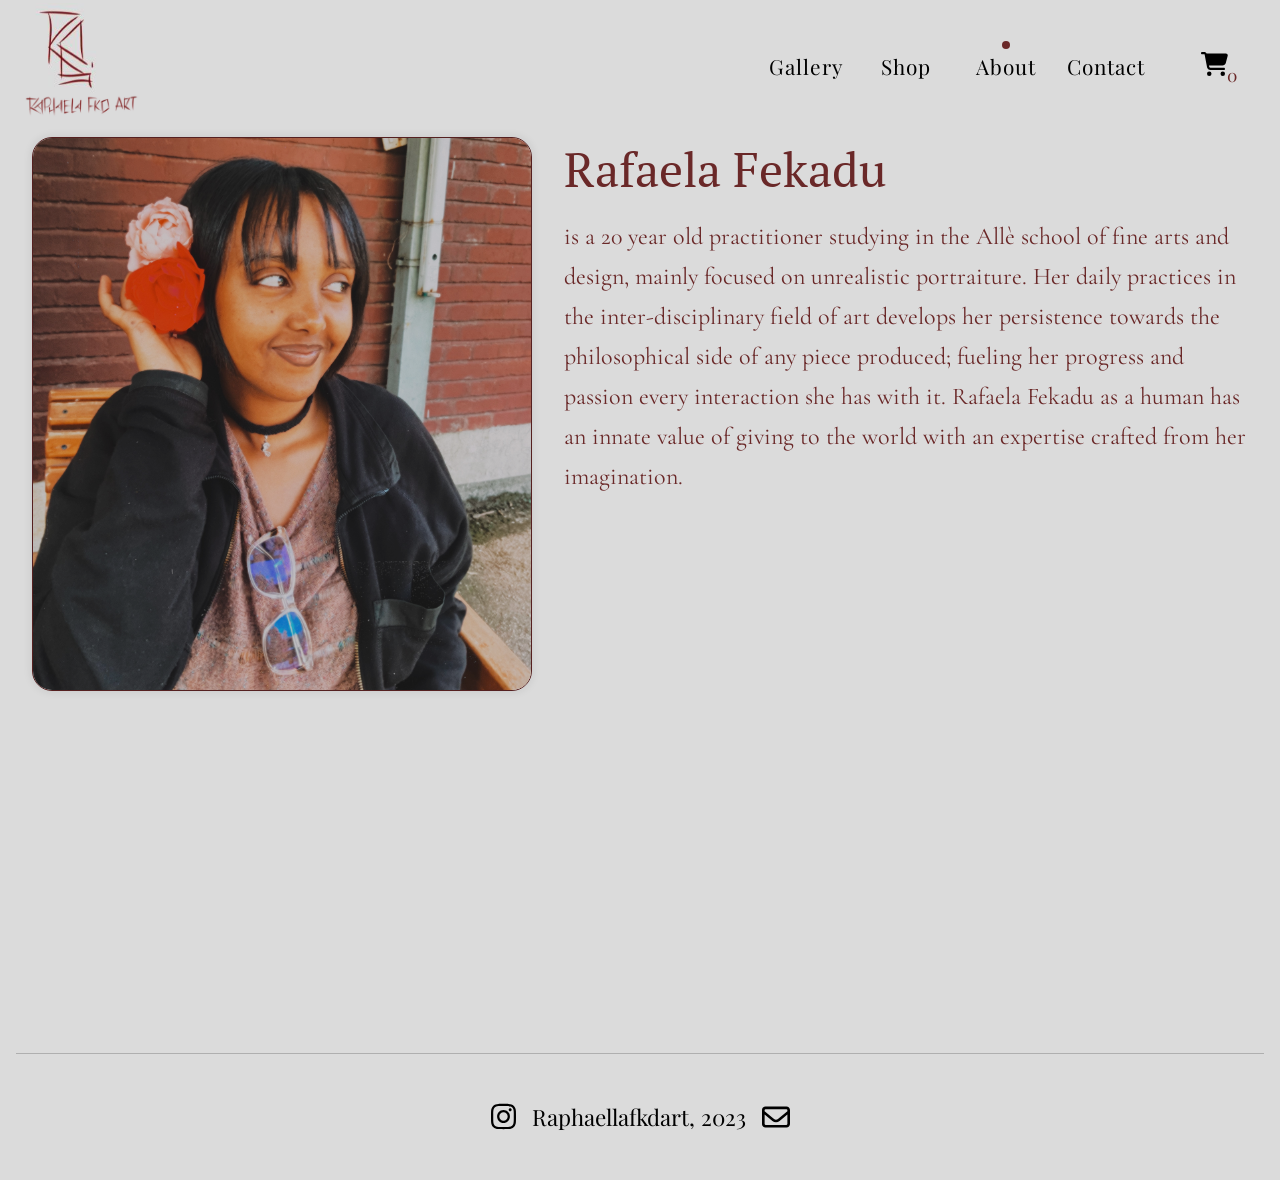
<file: about.html>
<!DOCTYPE html>
<html lang="en">
  <head>
    <meta charset="UTF-8" />
    <meta name="viewport" content="width=device-width, initial-scale=1.0" />
    <meta name="description" content="About Artist Raphaella" />
    <meta property="title" content="About - Raphaella Fkd Art" />
    <meta name="author" content="JFKD" />
    <title>About - Raphaella Fkd Art</title>
    <link rel="icon" href="img/raphaella-logo.JPEG" />
    <link rel="stylesheet" href="css/main.css" />
    <link rel="stylesheet" href="css/about.css" />
    <script defer src="js/main.js"></script>
  </head>
  <body>
    <nav id="navigation">
      <h1 class="logo">
        <a href="index.html" aria-label="link to gallery"
          ><img width="90px" src="img/raphaella-logo.JPEG" alt="company_logo" />
          <img
            width="115px"
            src="img/raphaella-logo_extension.PNG"
            alt="logo extension"
          />
        </a>
      </h1>
      <ul class="nav-elements">
        <li>
          <a href="index.html" aria-label="link to gallery">Gallery</a>
          <div class="indicator"></div>
        </li>
        <li>
          <a href="shop.html" aria-label="link to shop">Shop</a>
          <div class="indicator"></div>
        </li>
        <li class="page">
          <a href="about.html" aria-label="link to about page">About</a>
          <div class="indicator"></div>
        </li>
        <li>
          <a href="contact.html">Contact</a>
          <div class="indicator"></div>
        </li>
        <li class="cart-li">
          <a
            class="cart_icon"
            href="cart.html"
            aria-label="link to shopping cart"
          >
            <svg
              xmlns="http://www.w3.org/2000/svg"
              height="1.5rem"
              viewBox="0 0 576 512"
            >
              <path
                d="M0 24C0 10.7 10.7 0 24 0H69.5c22 0 41.5 12.8 50.6 32h411c26.3 0 45.5 25 38.6 50.4l-41 152.3c-8.5 31.4-37 53.3-69.5 53.3H170.7l5.4 28.5c2.2 11.3 12.1 19.5 23.6 19.5H488c13.3 0 24 10.7 24 24s-10.7 24-24 24H199.7c-34.6 0-64.3-24.6-70.7-58.5L77.4 54.5c-.7-3.8-4-6.5-7.9-6.5H24C10.7 48 0 37.3 0 24zM128 464a48 48 0 1 1 96 0 48 48 0 1 1 -96 0zm336-48a48 48 0 1 1 0 96 48 48 0 1 1 0-96z"
              />
            </svg>
            <sub class="cart_amount"></sub>
            <div class="indicator"></div>
          </a>
        </li>
        <li class="drop-icon">
          <span></span>
        </li>
      </ul>
    </nav>
    <ul class="side-bar-elements">
      <li>
        <a href="index.html" aria-label="link to gallery">Gallery</a>
        <div class="indicator"></div>
      </li>
      <li>
        <a href="shop.html" aria-label="link to shop">Shop</a>
        <div class="indicator"></div>
      </li>
      <li>
        <a href="about.html" aria-label="link to about page">About</a>
        <div class="indicator"></div>
      </li>
      <li>
        <a href="contact.html">Contact</a>
        <div class="indicator"></div>
      </li>
    </ul>
    <div class="popup_container">
      <!-- FOOTER SIGN UP POPUPS -->
      <section class="shopping-option_popup success_popup_footer">
        <header>
          <h3>Successful</h3>
          <div class="styler"></div>
        </header>
        <p>You'll recieve notifications to your email inbox.</p>
      </section>
      <section class="shopping-option_popup failed_popup_footer">
        <header>
          <h3>Failed</h3>
          <div class="styler"></div>
        </header>
        <p>Try Again.</p>
      </section>
      <!-- EMAIL SENDING... -->
      <section class="loading">
        <div class="indication"></div>
      </section>
    </div>
    <main id="main-content">
      <figure class="about_container">
        <img
          oncontextmenu="return false;"
          draggable="false"
          src="img/raphaella-about-page-pic.JPEG"
          alt="Artist pic"
        />
        <figcaption>
          <h3><span>Rafaela Fekadu</span></h3>
          <p>
            is a 20 year old practitioner studying in the Allè school of fine
            arts and design, mainly focused on unrealistic portraiture. Her
            daily practices in the inter-disciplinary field of art develops her
            persistence towards the philosophical side of any piece produced;
            fueling her progress and passion every interaction she has with it.
            Rafaela Fekadu as a human has an innate value of giving to the world
            with an expertise crafted from her imagination.
          </p>
        </figcaption>
      </figure>
    </main>

    <footer>
      <a href="https://www.instagram.com/raphaellafkdart" target="_blank">
        <img
          width="25px"
          class="instagramIcon"
          alt="instagramIcon"
          src="img/instagram.svg"
        />
      </a>
      <p id="copyright">Raphaellafkdart, 2023</p>
      <a href="contact.html">
        <img
          width="28px"
          class="emailIcon"
          alt="emailIcon"
          src="img/envelope-regular.svg"
        />
      </a>
    </footer>
  </body>
</html>
</file>
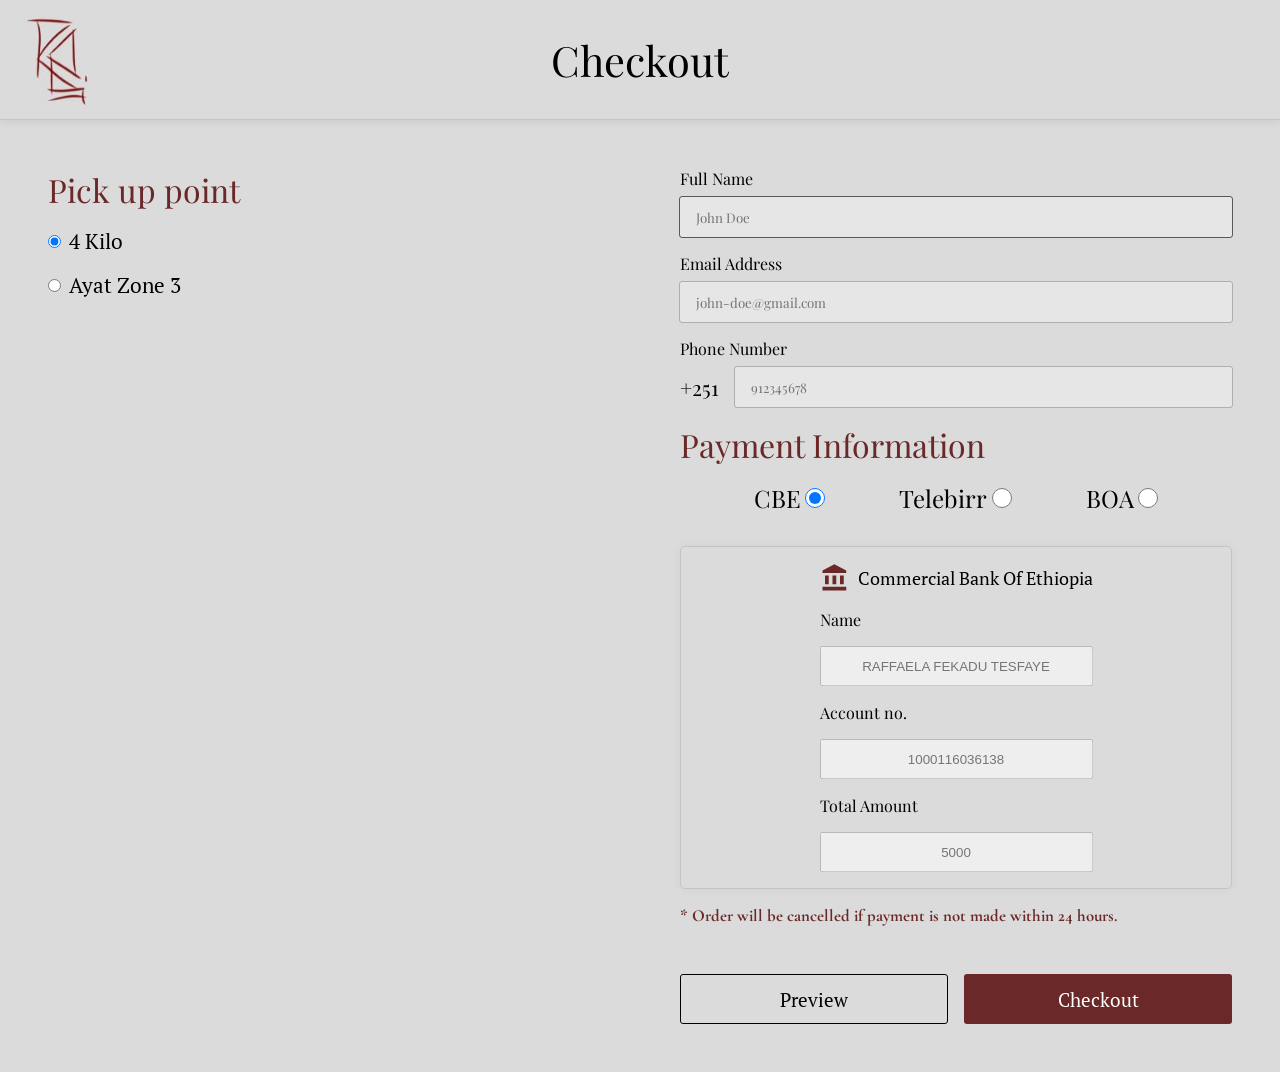
<file: checkout.html>
<!DOCTYPE html>
<html lang="en">
  <head>
    <meta charset="UTF-8" />
    <meta name="viewport" content="width=device-width, initial-scale=1.0" />
    <meta
      name="description"
      content="purchase page where clients go through the final purchase process."
    />
    <meta property="title" content="Checkout - Raphaella Fkd Art" />
    <meta name="author" content="JFKD" />
    <title>Checkout - Raphaella Fkd Art</title>
    <link rel="icon" href="img/raphaella-logo.JPEG" />
    <script defer src="js/checkout.js"></script>
    <link rel="stylesheet" href="css/main.css" />
    <link rel="stylesheet" href="css/checkout.css" />
  </head>
  <body>
    <!-- HEADER -->

    <header>
      <h1>
        <img src="img/raphaella-logo.JPEG" alt="company logo" />
      </h1>
      <h2>Checkout</h2>
    </header>

    <!-- MAIN CONTENT -->

    <div class="preview-popup">
      <article class="preview-card">
        <h2>Checkout Preview</h2>
        <div class="preview-content">
          <h3>You have not filled out the form yet.</h3>
        </div>
        <button type="button">Back</button>
      </article>
    </div>

    <main>
      <section id="summary">
        <div class="checkout-items"></div>
        <article class="delivery">
          <h3>Pick up point</h3>
          <label for="point-1">
            <input
              type="radio"
              name="delivery"
              id="point-1"
              checked
              class="main-input"
            />
            <p>4 Kilo</p>
          </label>
          <label for="point-2">
            <input
              type="radio"
              name="delivery"
              id="point-2"
              class="main-input"
            />
            <p>Ayat Zone 3</p>
          </label>
        </article>
      </section>
      <form id="form">
        <section>
          <article>
            <label for="name">
              <span class="input-label">Full Name</span>
              <input
                type="text"
                id="name"
                name="name"
                autofocus="off"
                required
                placeholder="John Doe"
                class="main-input"
              />
            </label>
            <label for="email">
              <span class="input-label">Email Address</span>
              <input
                type="email"
                id="email"
                name="email"
                required
                placeholder="john-doe@gmail.com"
                class="main-input"
              />
            </label>
            <label for="phone-num">
              <span class="input-label">Phone Number</span>
              <div>
                <p>+251</p>
                <input
                  type="tel"
                  id="phone-num"
                  name="phone-num"
                  required
                  placeholder="912345678"
                  class="main-input"
                />
              </div>
            </label>
          </article>
          <article id="payment">
            <h3>Payment Information</h3>
            <div class="options">
              <label for="cbe">
                <input
                  type="radio"
                  name="payment"
                  id="cbe"
                  checked
                  class="main-input"
                />
                <span class="input-label">CBE</span>
              </label>
              <label for="telebirr">
                <input
                  type="radio"
                  name="payment"
                  id="telebirr"
                  class="main-input"
                />
                <span class="input-label">Telebirr</span>
              </label>
              <label for="boa">
                <input
                  type="radio"
                  name="payment"
                  id="boa"
                  class="main-input"
                />
                <span class="input-label">BOA</span>
              </label>
            </div>
            <div id="CBE-method" class="payment-information checked">
              <h4>
                <svg
                  xmlns="http://www.w3.org/2000/svg"
                  width="30px"
                  height="30px"
                  viewBox="0 0 24 24"
                >
                  <path
                    fill="var(--BTNCOLOR)"
                    d="M11.5 1L2 6v2h19V6m-5 4v7h3v-7M2 22h19v-3H2m8-9v7h3v-7m-9 0v7h3v-7z"
                  />
                </svg>
                Commercial Bank Of Ethiopia
              </h4>
              <article>
                <p>Name</p>
                <input
                  type="text"
                  disabled
                  placeholder="RAFFAELA FEKADU TESFAYE"
                />
              </article>
              <article>
                <p>Account no.</p>
                <input type="text" disabled placeholder="1000116036138" />
              </article>
              <article>
                <p>Total Amount</p>
                <input type="text" disabled placeholder="5000" />
              </article>
            </div>
            <div id="Telebirr-method" class="payment-information">
              <h4>
                <svg
                  xmlns="http://www.w3.org/2000/svg"
                  width="30px"
                  height="30px"
                  viewBox="0 0 512 512"
                >
                  <rect
                    width="416"
                    height="288"
                    x="48"
                    y="144"
                    fill="none"
                    stroke="var(--BTNCOLOR)"
                    stroke-linejoin="round"
                    stroke-width="32"
                    rx="48"
                    ry="48"
                  />
                  <path
                    fill="none"
                    stroke="var(--BTNCOLOR)"
                    stroke-linejoin="round"
                    stroke-width="32"
                    d="M411.36 144v-30A50 50 0 0 0 352 64.9L88.64 109.85A50 50 0 0 0 48 159v49"
                  />
                  <path
                    fill="var(--BTNCOLOR)"
                    d="M368 320a32 32 0 1 1 32-32a32 32 0 0 1-32 32"
                  />
                </svg>
                Telebirr
              </h4>
              <article>
                <p>Name</p>
                <input type="text" disabled placeholder="---" />
              </article>
              <article>
                <p>Account no.</p>
                <input type="text" disabled placeholder="0946190202" />
              </article>
              <article>
                <p>Total Amount</p>
                <input type="text" disabled placeholder="5000" />
              </article>
            </div>
            <div id="BOA-method" class="payment-information">
              <h4>
                <svg
                  xmlns="http://www.w3.org/2000/svg"
                  width="30px"
                  height="30px"
                  viewBox="0 0 24 24"
                >
                  <path
                    fill="var(--BTNCOLOR)"
                    d="M11.5 1L2 6v2h19V6m-5 4v7h3v-7M2 22h19v-3H2m8-9v7h3v-7m-9 0v7h3v-7z"
                  />
                </svg>
                Bank Of Abyssinia
              </h4>
              <article>
                <p>Name</p>
                <input
                  type="text"
                  disabled
                  placeholder="RAFAELA FEKADU TESFAYE"
                />
              </article>
              <article>
                <p>Account no.</p>
                <input type="text" disabled placeholder="185247511" />
              </article>
              <article>
                <p>Total Amount</p>
                <input type="text" disabled placeholder="5000" />
              </article>
            </div>
          </article>
        </section>
        <p class="notice">
          * Order will be cancelled if payment is not made within 24 hours.
        </p>
        <div class="btns">
          <button type="button" id="preview-btn">Preview</button>
          <button type="submit">Checkout</button>
        </div>
      </form>
    </main>
  </body>
</html>
</file>
<file: css/main.css>
/* FONT-FAMILY */

@import url("https://fonts.googleapis.com/css2?family=Cormorant+Garamond:ital,wght@0,300;0,400;0,500;0,600;0,700;1,300;1,400;1,500;1,600;1,700&family=PT+Serif:ital,wght@0,400;0,700;1,400;1,700&family=Playfair+Display:ital,wght@0,400;0,500;0,600;0,700;0,800;0,900;1,400;1,500;1,600;1,700;1,800;1,900&display=swap");

/* VARIABLES */

:root {
  --BACKGROUND: #dbdbdb;
  --BTNCOLOR: #6a2828;
  --NAVIGATION_FONT: "Playfair Display";
  --PRICE_FONT: "PT serif";
  --DESCRIPTION_FONT: "Cormorant Garamond";
}

/* RESET */

* {
  margin: 0;
  padding: 0;
  box-sizing: border-box;
  scroll-behavior: smooth;
}

*::selection {
  background: #784343;
  color: var(--BACKGROUND);
}

img::selection {
  background: none;
}

ul {
  list-style: none;
}

li {
  cursor: pointer;
}

a:any-link,
a:visited {
  text-decoration: none;
  color: var(--PRIMARY);
}

button {
  border: none;
  outline: none;
  outline-color: none;
}

body.covered {
  overflow: hidden;
}

/* PAGE POPUP */

.popup_container {
  position: fixed;
  top: 0%;
  left: 0%;
  z-index: -1;
  height: 100%;
  width: 100vw;
  -webkit-backdrop-filter: blur(10px);
  backdrop-filter: blur(10px);
  display: flex;
  flex-direction: column;
  justify-content: center;
  align-items: center;
  z-index: -1;
  opacity: 0;
  transition: 0.3s;
}

.popup_container.blur {
  z-index: 10000;
  opacity: 1;
}

/* PURCHASE LOADING EFFECT */

.loading {
  height: 100%;
  width: 100%;
  display: none;
  place-content: center;
}

.loading.activated {
  display: grid;
}

.indication {
  height: 100px;
  width: 100px;
  border: 4px solid var(--BTNCOLOR);
  border-radius: 50%;
  border-top: none;
  border-right: none;
}

.loading.activated .indication {
  animation: loading 1s infinite linear;
}

@keyframes loading {
  from {
    transform: rotate(0deg);
  }
  to {
    transform: rotate(360deg);
  }
}

.shopping-option_popup {
  position: fixed;
  top: 50%;
  left: 50%;
  transform: translate(-50%, -50%);
  background: var(--BACKGROUND);
  width: 400px;
  height: 250px;
  display: grid;
  gap: 4rem;
  place-content: center;
  opacity: 0;
  z-index: -1;
  transition: all 0.3s;
  border: 1px solid rgba(0, 0, 0, 0.2);
  border-radius: 5px;
  box-shadow: -5px -5px 10px rgba(0, 0, 0, 0.1);
}

.shopping-option_popup .back_btn {
  position: absolute;
  margin: 0.8rem 1rem;
  background: transparent;
  font-family: var(--DESCRIPTION_FONT);
  font-size: 1.3rem;
  text-transform: uppercase;
  cursor: pointer;
  color: black;
}

.shopping-option_popup header {
  display: grid;
  gap: 0.5rem;
  place-items: center;
}

.shopping-option_popup h3 {
  font-family: var(--NAVIGATION_FONT);
  font-size: 2rem;
  font-weight: lighter;
  text-align: center;
  position: relative;
}

.styler {
  height: 1px;
  width: 40px;
  background: black;
}

.shopping-option_popup ul {
  display: flex;
  width: 400px;
  justify-content: space-evenly;
  font-weight: bold;
  font-size: 1.5rem;
}

.shopping-option_popup ul li {
  background: var(--BTNCOLOR);
  border-radius: 5px;
  width: 120px;
  height: 40px;
  display: grid;
  place-content: center;
  position: relative;
  font-family: var(--DESCRIPTION_FONT);
}

.shopping-option_popup ul li a:any-link {
  width: 100%;
  height: 100%;
  position: absolute;
  top: 50%;
  left: 50%;
  transform: translate(-50%, -50%);
  display: grid;
  place-content: center;
  border: 1px solid var(--BACKGROUND);
  border-radius: 10px;
  color: var(--BACKGROUND);
}

.shopping-option_popup ul li {
  color: var(--BACKGROUND);
}

.shopping-option_popup p {
  font-family: var(--DESCRIPTION_FONT);
  font-size: 1.2rem;
  transform: translateY(-20px);
}

/* GENERAL POPUP RESPONSIVE DESIGN */

@media screen and (max-width: 500px) {
  .shopping-option_popup {
    width: 320px;
    height: 210px;
  }

  .shopping-option_popup .back_btn {
    font-size: 1.1rem;
  }

  .shopping-option_popup ul {
    width: 320px;
    font-size: 1.3rem;
  }

  .shopping-option_popup ul li {
    width: 100px;
    height: 35px;
  }
}

@media screen and (max-width: 385px) {
  .shopping-option_popup {
    width: 300px;
    height: 180px;
  }

  .shopping-option_popup .back_btn {
    font-size: 1rem;
  }

  .shopping-option_popup header {
    transform: translateY(20px);
    gap: 0.3rem;
  }

  .shopping-option_popup header h3 {
    font-size: 1.5rem;
  }

  .shopping-option_popup ul {
    width: 300px;
    font-size: 1.15rem;
  }

  .shopping-option_popup ul li {
    width: 95px;
    height: 35px;
  }
}

/* SPECIFIC STYLES TO SPECIFIC POPUPS */

/* CONFIRMATION POPUP */

.confirmation_popup .styler {
  width: 60px;
}

.confirmation_popup ul li {
  width: 160px;
  font-size: 1.1rem;
}

/* RESPONSIVE DESIGN */

@media screen and (max-width: 500px) {
  .confirmation_popup {
    height: 220px;
    width: 330px;
  }

  .confirmation_popup ul {
    flex-direction: column;
    gap: 0.7rem;
    width: 330px;
    align-items: center;
    justify-content: center;
  }

  .confirmation_popup ul li {
    width: 155px;
  }
}

@media screen and (max-width: 385px) {
  .confirmation_popup {
    height: 180px;
    width: 300px;
  }

  .confirmation_popup ul {
    width: 300px;
    padding-bottom: 1rem;
  }

  .confirmation_popup ul li {
    width: 170px;
  }
}

@media screen and (max-width: 335px) {
  .confirmation_popup {
    height: 180px;
    width: 290px;
  }

  .confirmation_popup ul {
    gap: 0.7rem;
    width: 290px;
    padding-bottom: 1.2rem;
  }
}

/* SUCCESSFUL / FAILED POPUP */

.success_popup .styler,
.failed_popup .styler {
  width: 60px;
}

/* RESPONSIVE DESIGN */

@media screen and (max-width: 501px) {
  .success_popup_footer p,
  .failed_popup_footer p {
    font-size: 1rem;
  }
}

@media screen and (max-width: 385px) {
  .success_popup h3,
  .failed_popup h3,
  .success_popup_footer h3,
  .failed_popup_footer h3 {
    transform: translateY(5px);
  }

  .success_popup_footer p,
  .failed_popup_footer p {
    font-size: 0.9rem;
  }
}

/* PAYMENT SUCCESS POPUP */

.payment_popup,
.failed_payment_popup {
  gap: 2rem;
  padding: 1rem;
}

.payment_popup p,
.failed_payment_popup p {
  display: flex;
  gap: 0.2rem;
  flex-direction: column;
  align-items: center;
  padding-top: 1rem !important;
}

/* PAYMENT POPUPS RESPONSIVE DESIGN */

@media screen and (max-width: 501px) {
  .payment_popup,
  .failed_payment_popup {
    gap: 1rem;
  }

  .payment_popup header h3,
  .failed_payment_popup header h3 {
    font-size: 1.7rem;
  }

  .payment_popup p,
  .failed_payment_popup p {
    font-size: 0.9rem;
  }
}

@media screen and (max-width: 385px) {
  .payment_popup,
  .failed_payment_popup {
    gap: 0.4rem;
  }

  .payment_popup p,
  .failed_payment_popup p {
    padding-top: 2.8rem !important;
  }
}

/* POPUP ACTIVATION */

.shopping-option_popup.active {
  opacity: 1;
  z-index: 100000;
}

/* GENERAL STYLES */

body {
  background: var(--BACKGROUND);
}

@media (prefers-color-scheme: dark) {
  body {
    background: var(--BACKGROUND);
  }
}

/* NAVIGATION STYLES */

#navigation {
  display: flex;
  align-items: center;
  max-width: 100vw;
  justify-content: space-between;
  padding: 1rem;
  font-weight: light;
  letter-spacing: 1px;
  font-family: var(--NAVIGATION_FONT);
  padding: 0.2rem 1.5rem;
}

#navigation h1,
#navigation h1 a {
  display: flex;
  flex-direction: column;
  z-index: 100;
}

.nav-elements {
  display: flex;
  align-items: center;
  font-size: 1.3rem;
  position: relative;
  z-index: 100;
}

.nav-elements li {
  position: relative;
}

.nav-elements li .indicator {
  height: 8px;
  width: 8px;
  border-radius: 5px;
  background: transparent;
  transition: all 0.3s ease;
}

.nav-elements li:not(:last-child) {
  width: 100px;
  display: flex;
  gap: 0.2rem;
  align-items: center;
  flex-direction: column-reverse;
}

.nav-elements li.page .indicator {
  background: var(--BTNCOLOR);
}

.nav-elements li:hover .indicator {
  background: var(--BTNCOLOR);
}

.nav-elements li:not(.page):hover a:any-link {
  opacity: 0.7;
}

.cart_icon {
  margin-left: 1rem;
  display: flex;
  align-items: center;
  flex-direction: column-reverse;
  position: relative;
}

.cart_icon .indicator {
  opacity: 0;
}

.cart_amount {
  position: absolute;
  bottom: -10px;
  right: -10px;
  color: var(--BTNCOLOR);
}

.nav-elements li.drop-icon {
  display: none !important;
}

.side-bar-elements {
  display: none;
}

@media screen and (max-width: 800px) {
  .nav-elements {
    font-size: 1.15rem;
  }

  .nav-elements li:not(:last-child) {
    width: 80px;
  }
}

@media screen and (max-width: 650px) {
  #navigation h1 a img {
    width: 75px;
  }

  .nav-elements li:not(.cart-li, .drop-icon) {
    display: none;
  }

  .nav-elements li.drop-icon {
    display: grid !important;
    place-content: center;
    height: 40px;
    width: 40px;
  }

  .nav-elements li.drop-icon.active {
    animation: dropSpin 0.7s ease;
  }

  @keyframes dropSpin {
    from {
      transform: rotate(0deg);
    }

    to {
      transform: rotate(-360deg);
    }
  }

  .nav-elements li.drop-icon span {
    width: 30px;
    height: 1.5px;
    background: black;
    position: relative;
    transition: all 0.3s ease;
  }

  .nav-elements li.drop-icon span::before,
  .nav-elements li.drop-icon span::after {
    content: "";
    position: absolute;
    left: 0;
    background: black;
    height: inherit;
    width: 100%;
    transition: all 0.3s ease;
  }

  .nav-elements li.drop-icon span::before {
    top: -10px;
  }

  .nav-elements li.drop-icon span::after {
    bottom: -10px;
  }

  .nav-elements li.drop-icon.active span {
    background: transparent;
  }

  .nav-elements li.drop-icon.active span::before {
    top: 0;
    transform: rotate(-45deg);
  }

  .nav-elements li.drop-icon.active span::after {
    bottom: 0;
    transform: rotate(45deg);
  }

  .side-bar-elements {
    position: absolute;
    top: 0;
    left: 0;
    display: flex;
    justify-content: center;
    flex-direction: column;
    height: 100%;
    width: 100%;
    background: var(--BACKGROUND);
    padding: 0 1.5rem;
    opacity: 0;
    z-index: -1;
    transition: all 0.3s ease;
    transform: translateX(-5px);
  }

  .side-bar-elements.active {
    opacity: 1;
    z-index: 10;
    transform: translateX(0);
  }

  .side-bar-elements li {
    position: relative;
    height: 60px;
    width: 100%;
    border-bottom: 1px solid rgba(0, 0, 0, 0.2);
  }

  .side-bar-elements li:first-child {
    border-top: 1px solid rgba(0, 0, 0, 0.2);
  }

  .side-bar-elements li a:any-link {
    position: absolute;
    top: 0;
    left: 0;
    display: grid;
    place-content: center;
    width: 100%;
    height: 100%;
    font-family: var(--NAVIGATION_FONT);
    font-size: 1.2rem;
  }
}

/* MAIN CONTENT STYLES */

#main-content {
  min-height: 100vh;
}

.shopping-cart {
  max-width: 100vw;
}

#main-content header,
.shopping-cart header {
  display: grid;
  place-content: center;
  position: relative;
  margin: 1rem;
}

#main-content header h4 {
  position: absolute;
  left: 0;
  bottom: 0;
  width: 100%;
  display: none;
  place-content: center;
  font-family: var(--NAVIGATION_FONT);
  font-weight: lighter;
  color: var(--BTNCOLOR);
  transform: translateY(5px);
}

#main-content header.achieved {
  height: 20vh;
  margin: 0;
}

#main-content header.achieved h4 {
  display: grid;
}

#main-content h2,
.shopping-cart h2 {
  font-family: var(--PRICE_FONT);
  font-weight: lighter;
  font-size: 3rem;
  position: relative;
}

#main-content h2::before,
.shopping-cart h2::before {
  content: "";
  position: absolute;
  height: 1.5px;
  width: 50%;
  background: black;
  bottom: -10px;
  transition: all 0.3s;
  animation: lineExpand 0.8s ease;
}

@media screen and (max-width: 560px) {
  #main-content header h2,
  .shopping-cart header h2 {
    font-size: 2rem;
  }
}

/* FOOTER STYLES */

footer {
  margin: 1rem;
  padding: 2rem;
  margin-top: 2rem;
  display: flex;
  align-items: center;
  gap: 1rem;
  justify-content: center;
  border-top: 1px solid rgba(0, 0, 0, 0.2);
}

footer #copyright {
  font-family: var(--NAVIGATION_FONT);
  font-size: clamp(0.9rem, 4vw, 1.4rem);
  width: fit-content;
}

footer a:any-link {
  display: grid;
  place-content: center;
}
</file>
<file: css/about.css>
.about_container {
  display: flex;
  gap: 2rem;
  justify-content: space-between;
  align-items: flex-start;
  padding: 1rem 2rem;
}

.about_container h3 {
  width: 100%;
  font-family: var(--PRICE_FONT);
  font-weight: lighter;
  font-size: 3rem;
  margin-bottom: 1rem;
  overflow: hidden;
  color: #6a2828;
}

.about_container h3 span {
  display: block;
  animation: appear 1.4s ease;
}

@keyframes appear {
  from {
    opacity: 0;
    transform: translateY(20%);
  }
  to {
    opacity: 1;
    transform: translateY(0);
  }
}

.about_container p {
  width: 100%;
  font-family: var(--DESCRIPTION_FONT);
  font-weight: normal;
  font-size: 1.5rem;
  line-height: 40px;
  animation: appearp 1.4s ease;
  color: #6a2828;
}

@keyframes appearp {
  from {
    opacity: 0;
  }
  to {
    opacity: 1;
  }
}

.about_container img {
  position: relative;
  width: 500px;
  object-fit: cover;
  animation: expand 1.4s ease;
  border-radius: 20px;
  border: 1px solid var(--BTNCOLOR);
  box-shadow: 0 0 10px rgba(0, 0, 0, 0.1);
  filter: brightness(80%);
}

@keyframes imageAppearance {
  from {
    width: 400px;
  }
  to {
    width: 0px;
  }
}

@keyframes expand {
  from {
    opacity: 0;
  }
  to {
    opacity: 1;
  }
}

/* ABOUT PAGE RESPONSIVE DESIGN */

@media screen and (max-width: 990px) {
  .about_container {
    gap: 1.8rem;
    padding: 2rem;
  }

  .about_container h3 {
    font-size: 2.5rem;
    margin-bottom: 0.7rem;
  }

  .about_container p {
    font-size: 1.3rem;
    line-height: 1.5;
  }

  .about_container img {
    width: 400px;
  }
}

@media screen and (max-width: 860px) {
  .about_container {
    flex-direction: column;
  }
}

@media screen and (max-width: 560px) {
  .about_container {
    padding: 1rem;
  }

  .about_container img {
    width: 100%;
  }
}

@media screen and (max-width: 400px) {
  .about_container h3 {
    font-size: 2.2rem;
    margin-bottom: 0.5rem;
  }
}

/* FOOTER STYLES */

footer {
  padding-top: 3rem;
}
</file>
<file: css/checkout.css>
header {
  position: relative;
  height: 120px;
  display: grid;
  place-content: center;
  box-shadow: 0 0 10px rgba(0, 0, 0, 0.1);
  border-bottom: 1px solid rgba(0, 0, 0, 0.1);
}

header h1 {
  position: absolute;
  top: 10px;
  left: 10px;
}

header h1 img {
  height: 100px;
}

header h2 {
  flex-grow: 1;
  display: flex;
  align-items: center;
  font-family: var(--NAVIGATION_FONT);
  font-size: clamp(1.8rem, 8vw, 2.6rem);
  font-weight: 300;
}

/* CHECKOUT MAIN CONTENT */

/* CHECKOUT PREVIEW */

.preview-popup {
  position: fixed;
  top: 0;
  left: 0;
  height: 100%;
  width: 100%;
  -webkit-backdrop-filter: blur(5px) brightness(80%);
  backdrop-filter: blur(5px) brightness(80%);
  display: grid;
  place-content: center;
  opacity: 0;
  z-index: -1;
  transition: all 0.3s ease;
}

.preview-popup.preview {
  opacity: 1;
  z-index: 100;
}

.preview-card {
  background: var(--BACKGROUND);
  border: 1px solid rgba(0, 0, 0, 0.3);
  border-radius: 10px;
  box-shadow: 0 0 10px rgba(0, 0, 0, 0.1);
  padding: 1rem 2rem;
  padding-bottom: 2rem;
  width: 450px;
  display: flex;
  gap: 1rem;
  flex-direction: column;
}

.preview-card h2 {
  text-align: center;
  font-family: var(--NAVIGATION_FONT);
  color: var(--BTNCOLOR);
  font-weight: 600;
  font-size: 2rem;
  margin-bottom: 1.5rem;
}

.preview-content {
  display: flex;
  gap: 0.5rem;
  flex-direction: column;
}

.preview-content h3 {
  font-family: var(--DESCRIPTION_FONT);
  margin-bottom: 1rem;
}

.preview-content label,
.preview-content article p {
  display: grid;
  grid-template-columns: repeat(2, 1fr);
  font-family: var(--PRICE_FONT);
}

.preview-content label input {
  height: 40px;
  width: 100%;
  padding-left: 1rem;
  font-family: var(--PRICE_FONT);
}

.preview-content label div {
  display: flex;
  gap: 0.5rem;
  align-items: center;
}

.preview-content article p {
  height: 40px;
}

.preview-content article p {
  color: var(--BTNCOLOR);
}

.preview-content article p span {
  color: black;
}

.preview-card button {
  height: 40px;
  border-radius: 5px;
  background: var(--BTNCOLOR);
  color: white;
  font-family: var(--PRICE_FONT);
  font-size: 1rem;
  text-transform: uppercase;
  transition: all 0.3s ease;
  cursor: pointer;
  border: 2px solid var(--BTNCOLOR);
}

.preview-card button:hover {
  background: transparent;
  color: var(--BTNCOLOR);
}

@media screen and (max-width: 480px) {
  .preview-card {
    width: 320px;
    padding: 1rem;
  }

  .preview-content label {
    grid-template-columns: repeat(1, 1fr);
  }

  .preview-content label input {
    height: 35px;
    padding-left: 0.7rem;
  }

  .preview-content label div {
    gap: 0.3rem;
  }

  .preview-content article p {
    height: 35px;
    display: flex;
    justify-content: space-between;
  }

  .preview-card button {
    height: 35px;
    font-size: 0.9rem;
  }
}

main {
  display: grid;
  gap: 1rem;
  grid-template-columns: repeat(2, 1fr);
  padding: 1rem;
}

#summary {
  height: 620px;
  overflow: auto;
  padding: 1rem;
  position: sticky;
  top: 0;
}

#summary .checkout-items figure {
  display: flex;
  gap: 1rem;
  padding: 1rem;
  border-bottom: 1.5px solid var(--BTNCOLOR);
}

#summary .checkout-items figure img {
  width: 130px;
  border-radius: 5px;
  box-shadow: 0 0 10px rgba(0, 0, 0, 0.3);
  border: 1px solid var(--BTNCOLOR);
}

#summary .checkout-items figure figcaption {
  display: flex;
  justify-content: space-between;
  flex-direction: column;
}

#summary .checkout-items figure figcaption ul li:first-child {
  font-size: clamp(1rem, 4vw, 1.4rem);
  font-family: var(--NAVIGATION_FONT);
}

#summary .checkout-items figure figcaption ul li:last-child {
  font-family: var(--DESCRIPTION_FONT);
  font-weight: 500;
  font-size: clamp(1rem, 3vw, 1.2rem);
  margin-top: 0.5rem;
  color: var(--BTNCOLOR);
}

#summary .checkout-items figure figcaption p.price {
  font-family: var(--PRICE_FONT);
  font-size: 1.1rem;
  color: black;
}

#summary .delivery {
  padding: 1rem;
  display: flex;
  gap: 1rem;
  flex-direction: column;
}

#summary .delivery h3 {
  font-family: var(--NAVIGATION_FONT);
  font-size: clamp(1.4rem, 6vw, 2rem);
  font-weight: lighter;
  color: var(--BTNCOLOR);
}

#summary label {
  display: flex;
  align-items: center;
  gap: 0.5rem;
  font-size: 1.3rem;
  font-family: var(--PRICE_FONT);
  cursor: pointer;
}

#form {
  display: flex;
  gap: 1rem;
  flex-direction: column;
  padding: 2rem;
}

#form article {
  display: flex;
  gap: 1rem;
  flex-direction: column;
}

#form label {
  display: flex;
  gap: 0.5rem;
  flex-direction: column;
  font-family: var(--NAVIGATION_FONT);
}

#form label input:not(input[type="radio"]) {
  height: 40px;
  width: 100%;
  background: rgba(255, 255, 255, 0.3);
  border-radius: 2px;
  padding-left: 1rem;
  font-family: var(--NAVIGATION_FONT);
  border: none;
  outline: 1px solid rgba(0, 0, 0, 0.2);
  transition: all 0.3s ease;
}

#form label input:not(input[type="radio"]):focus {
  outline: 1px solid rgba(0, 0, 0, 0.6);
}

#form label[for="phone-num"] div {
  display: flex;
  gap: 1rem;
  align-items: CENTER;
  font-size: 1.3rem;
}

#payment {
  display: flex;
  gap: 1rem;
  flex-direction: column;
  padding-top: 1rem;
}

#payment h3 {
  font-family: var(--NAVIGATION_FONT);
  font-weight: lighter;
  font-size: clamp(1.4rem, 6vw, 2rem);
  color: var(--BTNCOLOR);
}

#payment .options {
  display: flex;
  justify-content: space-evenly;
  margin-bottom: 1rem;
}

#payment .options label {
  display: flex;
  flex-direction: row-reverse;
  gap: 0.3rem;
  font-size: 1.5rem;
  cursor: pointer;
}

#payment .options label input {
  width: 20px;
}

.payment-information {
  border: 1px solid rgba(0, 0, 0, 0.1);
  box-shadow: 0 0 10px rgba(0, 0, 0, 0.05);
  border-radius: 5px;
  gap: 1rem;
  place-content: center;
  padding: 1rem;
  display: none;
  animation: methodAppear 0.5s ease;
}

@keyframes methodAppear {
  from {
    opacity: 0;
    transform: translateY(10px);
  }
  to {
    opacity: 1;
    transform: translateY(0);
  }
}

.payment-information.checked {
  display: grid;
}

.payment-information h4 {
  display: flex;
  gap: 0.5rem;
  align-items: center;
  justify-content: center;
}

.payment-information h4 {
  font-family: var(--PRICE_FONT);
  font-weight: 500;
  font-size: 1.1rem;
}

.payment-information h4 svg {
  width: unset;
}

.payment-information article {
  display: grid;
  grid-template-columns: repeat(2, 1fr);
  gap: 1rem;
}

.payment-information article p {
  font-family: var(--NAVIGATION_FONT);
}

.payment-information article input {
  height: 40px;
  text-align: center;
}

#form p.notice {
  color: var(--BTNCOLOR);
  font-family: var(--DESCRIPTION_FONT);
  font-weight: 800;
  font-size: 1.05rem;
}

#form .btns {
  display: grid;
  gap: 1rem;
  grid-template-columns: repeat(2, 1fr);
}

#form button {
  height: 50px;
  background: var(--BTNCOLOR);
  color: white;
  font-family: var(--PRICE_FONT);
  font-size: 1.2rem;
  border-radius: 3px;
  cursor: pointer;
  margin-top: 2rem;
}

#form button:first-child {
  background: transparent;
  border: 1px solid black;
  color: black;
}

#form button:first-child:disabled {
  opacity: 0.5;
}

@media screen and (max-width: 920px) {
  main {
    gap: 2rem;
    grid-template-columns: repeat(1, 1fr);
  }

  #summary {
    position: unset;
    padding: 0;
    height: unset;
  }

  #payment {
    padding-top: 0;
  }

  #form {
    padding: 0;
  }

  #form section {
    display: grid;
    gap: 2rem;
    grid-template-columns: repeat(2, 1fr);
  }

  .payment-information {
    align-self: center;
    padding: 2rem;
  }

  .payment-information h4 {
    margin-bottom: 1rem;
  }
}

@media screen and (max-width: 740px) {
  #form section {
    grid-template-columns: repeat(1, 1fr);
  }
}

@media screen and (max-width: 460px) {
  header h1 img {
    height: 80px;
  }

  #summary .checkout-items figure img {
    width: 110px;
  }

  #payment .options label {
    gap: 0.2rem;
    font-size: 1.2rem;
  }

  #payment .options label input {
    width: 15px;
  }

  .payment-information {
    padding: 1rem;
    align-self: stretch;
  }

  .payment-information article input {
    width: 100%;
  }
}
</file>
